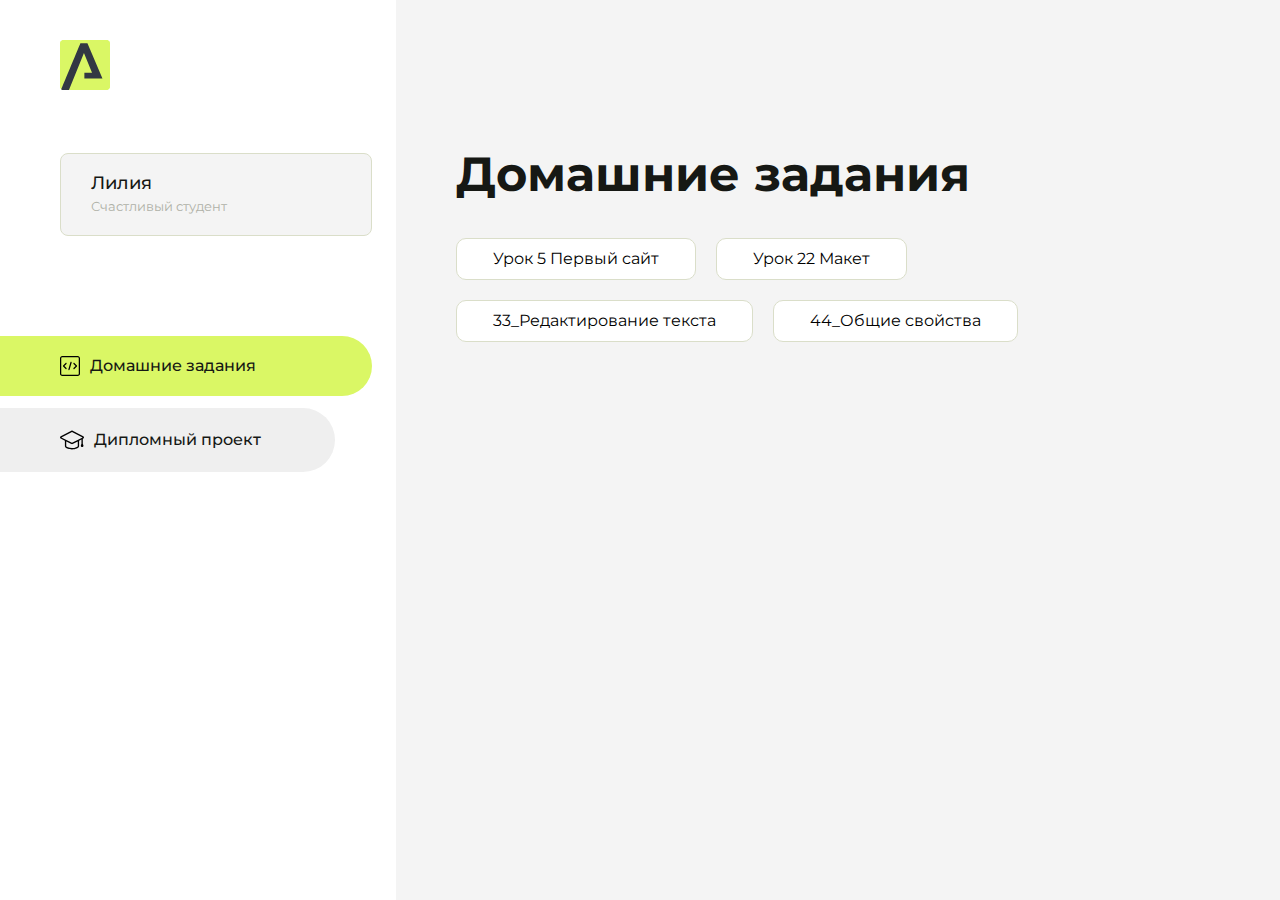
<file: index.html>
<!DOCTYPE html>
<html lang="en">
<head>
    <meta charset="UTF-8">
    <meta name="viewport" content="width=device-width, initial-scale=1.0">
    <title>Домашняя работа</title>
    <link rel="shortcut icon" href="src/logo.ico" type="image/x-icon">
    <link rel="preconnect" href="https://fonts.googleapis.com">
    <link rel="preconnect" href="https://fonts.gstatic.com" crossorigin>
    <link href="https://fonts.googleapis.com/css2?family=Montserrat:wght@400;500;700&family=Rubik:wght@500&display=swap"
          rel="stylesheet">
    <link rel="stylesheet" href="src/style.css">
</head>
<body id="body">
<div class="overlay" id="overlay"></div>
<div class="layout">
    <div class="burger" id="burger">
        <svg viewBox="0 0 24 24" fill="none" xmlns="http://www.w3.org/2000/svg">
            <g id="SVGRepo_bgCarrier" stroke-width="0"></g>
            <g id="SVGRepo_tracerCarrier" stroke-linecap="round" stroke-linejoin="round"></g>
            <g id="SVGRepo_iconCarrier">
                <path d="M4 18L20 18" stroke="#DAF765" stroke-width="2" stroke-linecap="round"></path>
                <path d="M4 12L20 12" stroke="#DAF765" stroke-width="2" stroke-linecap="round"></path>
                <path d="M4 6L20 6" stroke="#DAF765" stroke-width="2" stroke-linecap="round"></path>
            </g>
        </svg>
    </div>
    <aside class="sidebar" id="sidebar">
        <div class="sidebar__inner">
            <div class="logo">
                <svg width="50" height="50" viewBox="0 0 50 50" fill="none" xmlns="http://www.w3.org/2000/svg">
                    <g clip-path="url(#clip0_513_74730)">
                        <path d="M46.17 -0.257004H3.83C1.57281 -0.257004 -0.257 1.57281 -0.257 3.83V46.17C-0.257 48.4272 1.57281 50.257 3.83 50.257H46.17C48.4272 50.257 50.257 48.4272 50.257 46.17V3.83C50.257 1.57281 48.4272 -0.257004 46.17 -0.257004Z"
                              fill="#DAF765"/>
                        <path d="M24.375 38.4H42.461L27.441 3.1585H20.4355C20.4355 3.1585 6.7895 35.881 1.1945 49.294C2.015 50.0275 3.0945 50.257 3.6945 50.257H8.8445L23.954 13.07L32.0465 32.8285H24.375V38.4Z"
                              fill="#323843"/>
                    </g>
                    <defs>
                        <clipPath id="clip0_513_74730">
                            <rect width="50" height="50" fill="white"/>
                        </clipPath>
                    </defs>
                </svg>
            </div>
            <div class="sidebar__user">
                <div class="sidebar__name">Лилия</div>
                <div class="sidebar__text">Счастливый студент</div>
            </div>
            <div class="sidebar__tabs">
                <div class="sidebar__item">
                    <button class="sidebar__button active" id="tasks">
                        <svg xmlns="http://www.w3.org/2000/svg" width="20" height="20" viewBox="0 0 20 20" fill="none">
                            <g clip-path="url(#clip0_704_74543)">
                                <path d="M17.7083 20H2.29167C1.0275 20 0 18.9725 0 17.7083V2.29167C0 1.0275 1.0275 0 2.29167 0H17.7083C18.9725 0 20 1.0275 20 2.29167V17.7083C20 18.9725 18.9725 20 17.7083 20ZM2.29167 1.25C1.7175 1.25 1.25 1.7175 1.25 2.29167V17.7083C1.25 18.2825 1.7175 18.75 2.29167 18.75H17.7083C18.2825 18.75 18.75 18.2825 18.75 17.7083V2.29167C18.75 1.7175 18.2825 1.25 17.7083 1.25H2.29167Z"
                                      fill="black"/>
                                <path d="M6.04167 13.125C5.88167 13.125 5.72167 13.0642 5.6 12.9417L3.1 10.4417C2.85583 10.1975 2.85583 9.80167 3.1 9.5575L5.6 7.0575C5.84417 6.81333 6.24 6.81333 6.48417 7.0575C6.72833 7.30167 6.72833 7.6975 6.48417 7.94167L4.42583 10L6.48417 12.0583C6.72833 12.3025 6.72833 12.6983 6.48417 12.9425C6.36167 13.0642 6.20167 13.125 6.04167 13.125Z"
                                      fill="black"/>
                                <path d="M8.95833 14.1667C8.9 14.1667 8.84 14.1583 8.78167 14.1417C8.45083 14.0442 8.26083 13.6967 8.35833 13.3658L10.4417 6.28251C10.5392 5.95084 10.8892 5.76417 11.2175 5.85917C11.5483 5.95667 11.7383 6.30417 11.6408 6.63501L9.5575 13.7183C9.47833 13.9908 9.22833 14.1667 8.95833 14.1667Z"
                                      fill="black"/>
                                <path d="M13.9583 13.125C13.7983 13.125 13.6383 13.0642 13.5167 12.9417C13.2725 12.6975 13.2725 12.3017 13.5167 12.0575L15.575 9.99916L13.5167 7.94083C13.2725 7.69666 13.2725 7.30083 13.5167 7.05666C13.7608 6.81249 14.1567 6.81249 14.4008 7.05666L16.9008 9.55666C17.145 9.80083 17.145 10.1967 16.9008 10.4408L14.4008 12.9408C14.2783 13.0642 14.1183 13.125 13.9583 13.125Z"
                                      fill="black"/>
                            </g>
                            <defs>
                                <clipPath id="clip0_704_74543">
                                    <rect width="20" height="20" fill="white"/>
                                </clipPath>
                            </defs>
                        </svg>
                        <span>Домашние задания</span></button>
                </div>
                <div class="sidebar__item">
                    <button class="sidebar__button" id="diplom">
                        <svg xmlns="http://www.w3.org/2000/svg" width="24" height="24" viewBox="0 0 24 24" fill="none">
                            <g clip-path="url(#clip0_704_74553)">
                                <path d="M23.2628 10.5971C23.7176 10.365 24 9.90375 24 9.39337C24 8.883 23.7176 8.42175 23.2628 8.18962L12.6135 2.75362C12.2291 2.55824 11.7705 2.55787 11.3854 2.75399L0.736875 8.19C0.282375 8.42175 0 8.883 0 9.39337C0 9.90375 0.282375 10.365 0.736875 10.5971L4.89038 12.7177V18.2074C4.89038 19.8154 8.412 21.393 12 21.393C15.5884 21.393 19.1096 19.815 19.1096 18.2074V12.7174L21.4609 11.517V15.8017L20.901 17.2305C20.7409 17.6389 20.7934 18.0994 21.0405 18.4616C21.2876 18.8246 21.6979 19.041 22.1366 19.041C22.5754 19.041 22.9852 18.8246 23.2324 18.462C23.4795 18.099 23.532 17.6385 23.3719 17.2301L22.8124 15.8021V10.827L23.2628 10.5971ZM17.7623 18.1721C17.6198 18.6375 15.3491 20.0419 12 20.0419C8.65088 20.0419 6.38025 18.6375 6.2415 18.2074V12.3037L6.23887 12.3019C6.23812 12.057 6.1065 11.8207 5.87325 11.7019L1.3515 9.39337L12 3.95737L22.6489 9.39337L12 14.8294L5.87325 11.7019C5.54063 11.5331 4.6695 11.6674 4.5 12C4.33012 12.3322 4.55813 12.5479 4.89038 12.7177L11.3857 16.0331C11.5781 16.1314 11.7889 16.1805 12 16.1805C12.2107 16.1805 12.4222 16.1314 12.6146 16.0331L17.7593 13.407L17.7623 18.1721Z"
                                      fill="black"/>
                            </g>
                            <defs>
                                <clipPath id="clip0_704_74553">
                                    <rect width="24" height="24" fill="white"/>
                                </clipPath>
                            </defs>
                        </svg>
                        <span>Дипломный проект</span></button>
                </div>
            </div>
        </div>

    </aside>
    <div class="content">
        <div class="container">
            <div class="content__block" id="tasksBlock">
                <div class="content__title">Домашние задания</div>
                <ul class="content__list">
                    <li class="content__list-item">
                        <a href="Урок 5 Первый сайт/index.html">Урок 5 Первый сайт</a>
                    </li>
                      <li class="content__list-item">
                        <a href="Урок 22 Макет/index.html">Урок 22 Макет</a>
                    </li>
                     <li class="content__list-item">
                        <a href="Урок 33 Свойства редактирования шрифта и текста/index.html">33_Редактирование текста</a>
                    </li>
                      <li class="content__list-item">
                        <a href="44_Задание по общим свойствам/index.html">44_Общие свойства</a>
                    </li>
                </ul>
            </div>
            <div class="content__block hidden" id="diplomBlock">
                <div class="content__title">Дипломный проект</div>
                <div class="content__list-diplom">
                    <a href="ПАПКА-С-НОМЕРОМ-УРОКА">Ссылка на ДЗ</a>
                </div>
                <div class="content__decor">
                    <div class="content__decor-text">Давай проверим, чему ты научился!</div>
                    <div class="content__decor-img">
                        <img src="src/decor.png" alt="decor">
                    </div>
                </div>
            </div>
        </div>
    </div>
</div>
<script src="src/index.js"></script>
</body>
</html>
</file>
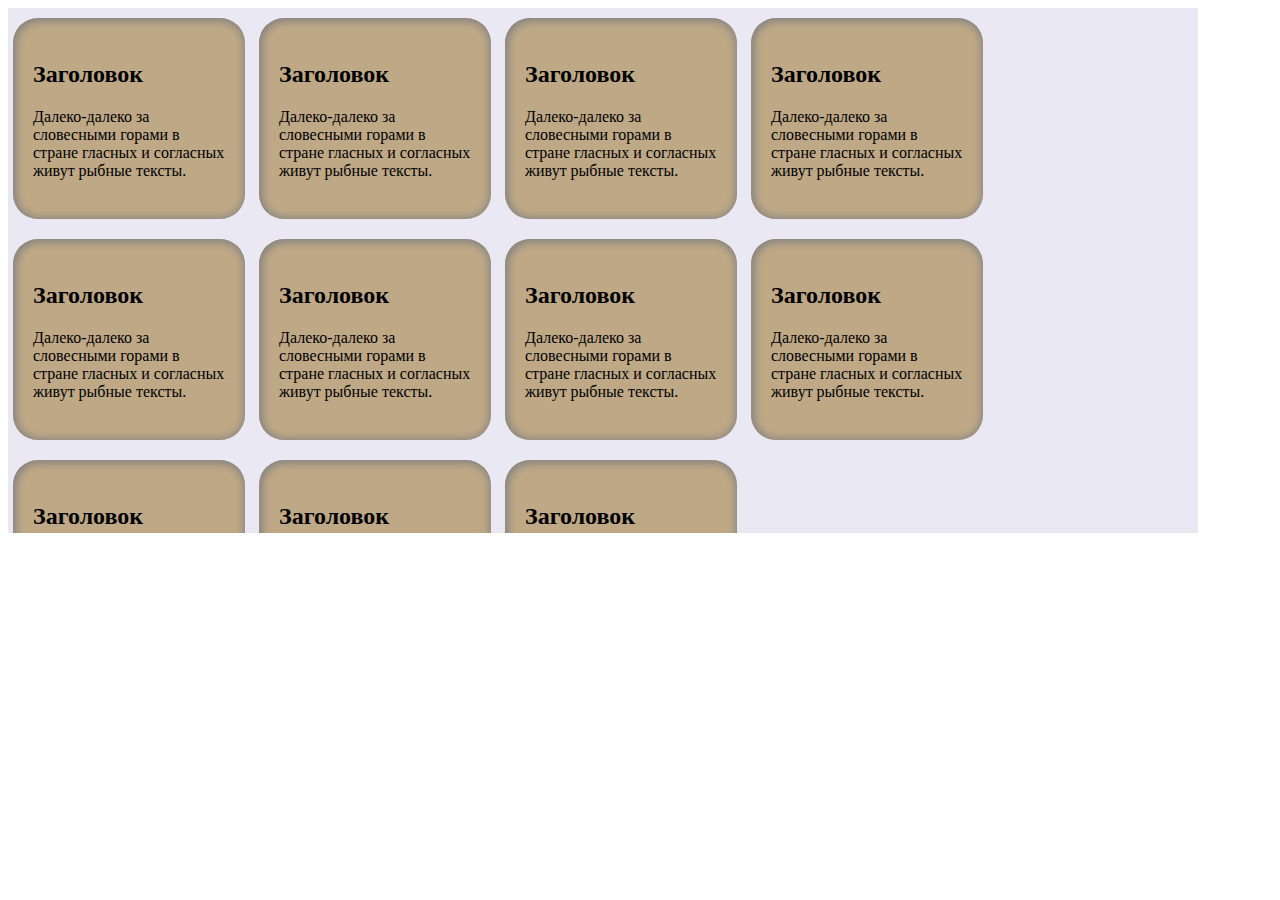
<file: 44_Задание по общим свойствам/index.html>
<!DOCTYPE html>
<html lang="en">
<head>
    <meta charset="UTF-8">
    <meta name="viewport" content="width=device-width, initial-scale=1.0">
    <title>Document</title>
    <link rel="stylesheet" href="css/style.css">
</head>
<body>
    <div class="main"> 
        <div class="block">
            <h2>Заголовок</h2>
            <p>Далеко-далеко за словесными горами в стране гласных и согласных живут рыбные тексты. </p>
        </div>
        <div class="block">
            <h2>Заголовок</h2>
            <p>Далеко-далеко за словесными горами в стране гласных и согласных живут рыбные тексты. </p>
        </div>
        <div class="block">
            <h2>Заголовок</h2>
            <p>Далеко-далеко за словесными горами в стране гласных и согласных живут рыбные тексты. </p>
        </div>
        <div class="block">
            <h2>Заголовок</h2>
            <p>Далеко-далеко за словесными горами в стране гласных и согласных живут рыбные тексты. </p>
        </div>
        <div class="block">
            <h2>Заголовок</h2>
            <p>Далеко-далеко за словесными горами в стране гласных и согласных живут рыбные тексты. </p>
        </div>
        <div class="block">
            <h2>Заголовок</h2>
            <p>Далеко-далеко за словесными горами в стране гласных и согласных живут рыбные тексты. </p>
        </div>
        <div class="block">
            <h2>Заголовок</h2>
            <p>Далеко-далеко за словесными горами в стране гласных и согласных живут рыбные тексты. </p>
        </div>
        <div class="block">
            <h2>Заголовок</h2>
            <p>Далеко-далеко за словесными горами в стране гласных и согласных живут рыбные тексты. </p>
        </div>
        <div class="block">
            <h2>Заголовок</h2>
            <p>Далеко-далеко за словесными горами в стране гласных и согласных живут рыбные тексты. </p>
        </div>
        <div class="block">
            <h2>Заголовок</h2>
            <p>Далеко-далеко за словесными горами в стране гласных и согласных живут рыбные тексты. </p>
        </div>
        <div class="block">
            <h2>Заголовок</h2>
            <p>Далеко-далеко за словесными горами в стране гласных и согласных живут рыбные тексты. </p>
        </div>
</div>
</body>
</html>
</file>
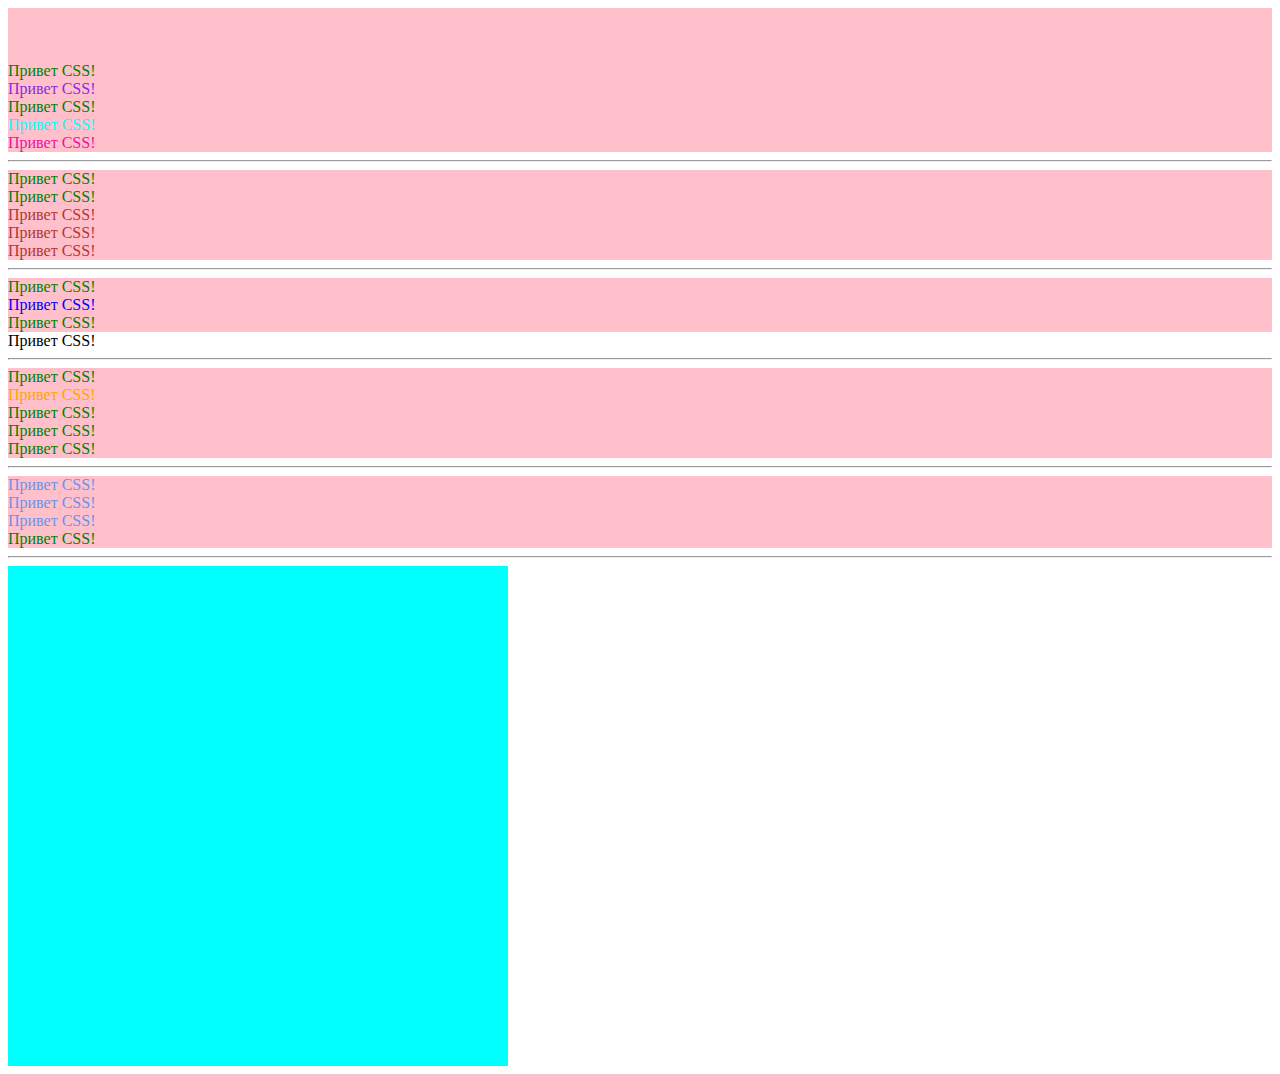
<file: CSS/index.html>
<!DOCTYPE html>
<html lang="en">
<head>
    <meta charset="UTF-8">
    <meta name="viewport" content="width=device-width, initial-scale=1.0">
    <title>CSS селекторы</title>
    <link rel="stylesheet" href="css/style.css">
</head>
<body>
     <!-- Простые селекторы -->
     <div class="block">Привет CSS!</div>
     <div class="block">Привет CSS!</div>
     <div class="block">Привет CSS!</div>
     <div>Привет CSS!</div>
     <div id="id-block">Привет CSS!</div>
     <div>Привет CSS!</div>
     <div data-example="value1">Привет CSS!</div>
     <div data-example="value2">Привет CSS!</div>
     <hr>
 
     <!-- Комбинация селекторов -->
     <div class="block1">Привет CSS!</div>
     <div class="block2">Привет CSS!</div>
     <div class="block3">Привет CSS!</div>
     <div class="block4">Привет CSS!</div>
     <div class="block5">Привет CSS!</div>
     <hr>
 
     <!-- Контекстные селекторы -->
     <div>Привет CSS!</div>
     <div class="blue-block">Привет CSS!</div>
     <div>Привет CSS!</div>
     <span class="blue-block">Привет CSS!</span>
     <hr>
 
     <div class="orange">Привет CSS!</div>
     <div>
         <div class="orange">Привет CSS!</div>
     </div>
     <div class="orange">Привет CSS!</div>
     <div class="orange">Привет CSS!</div>
     <div class="orange">Привет CSS!</div>
     <hr>
 
     <div class="parent">
         <div class="child">Привет CSS!</div>   <!-- дочерние прямые потомки -->   
         <div class="child">Привет CSS!</div>
         <div class="child">Привет CSS!</div>
         <div>
             <div class="child">Привет CSS!</div>  <!-- просто дочерние -->   
         </div>
     </div>
     <hr>
   
     <div style="background-color: aqua;" class="blo blo-2" id="blo"></div> 
     <!-- браузер читает докуметы сверху-вниз, слева-направо
      css blo-2 в приоритете, если прописаны свойства id="blo", то он приоритетнее
      всех (можно посмотреть вес селектора css)  -->
</body>
</html>
</file>
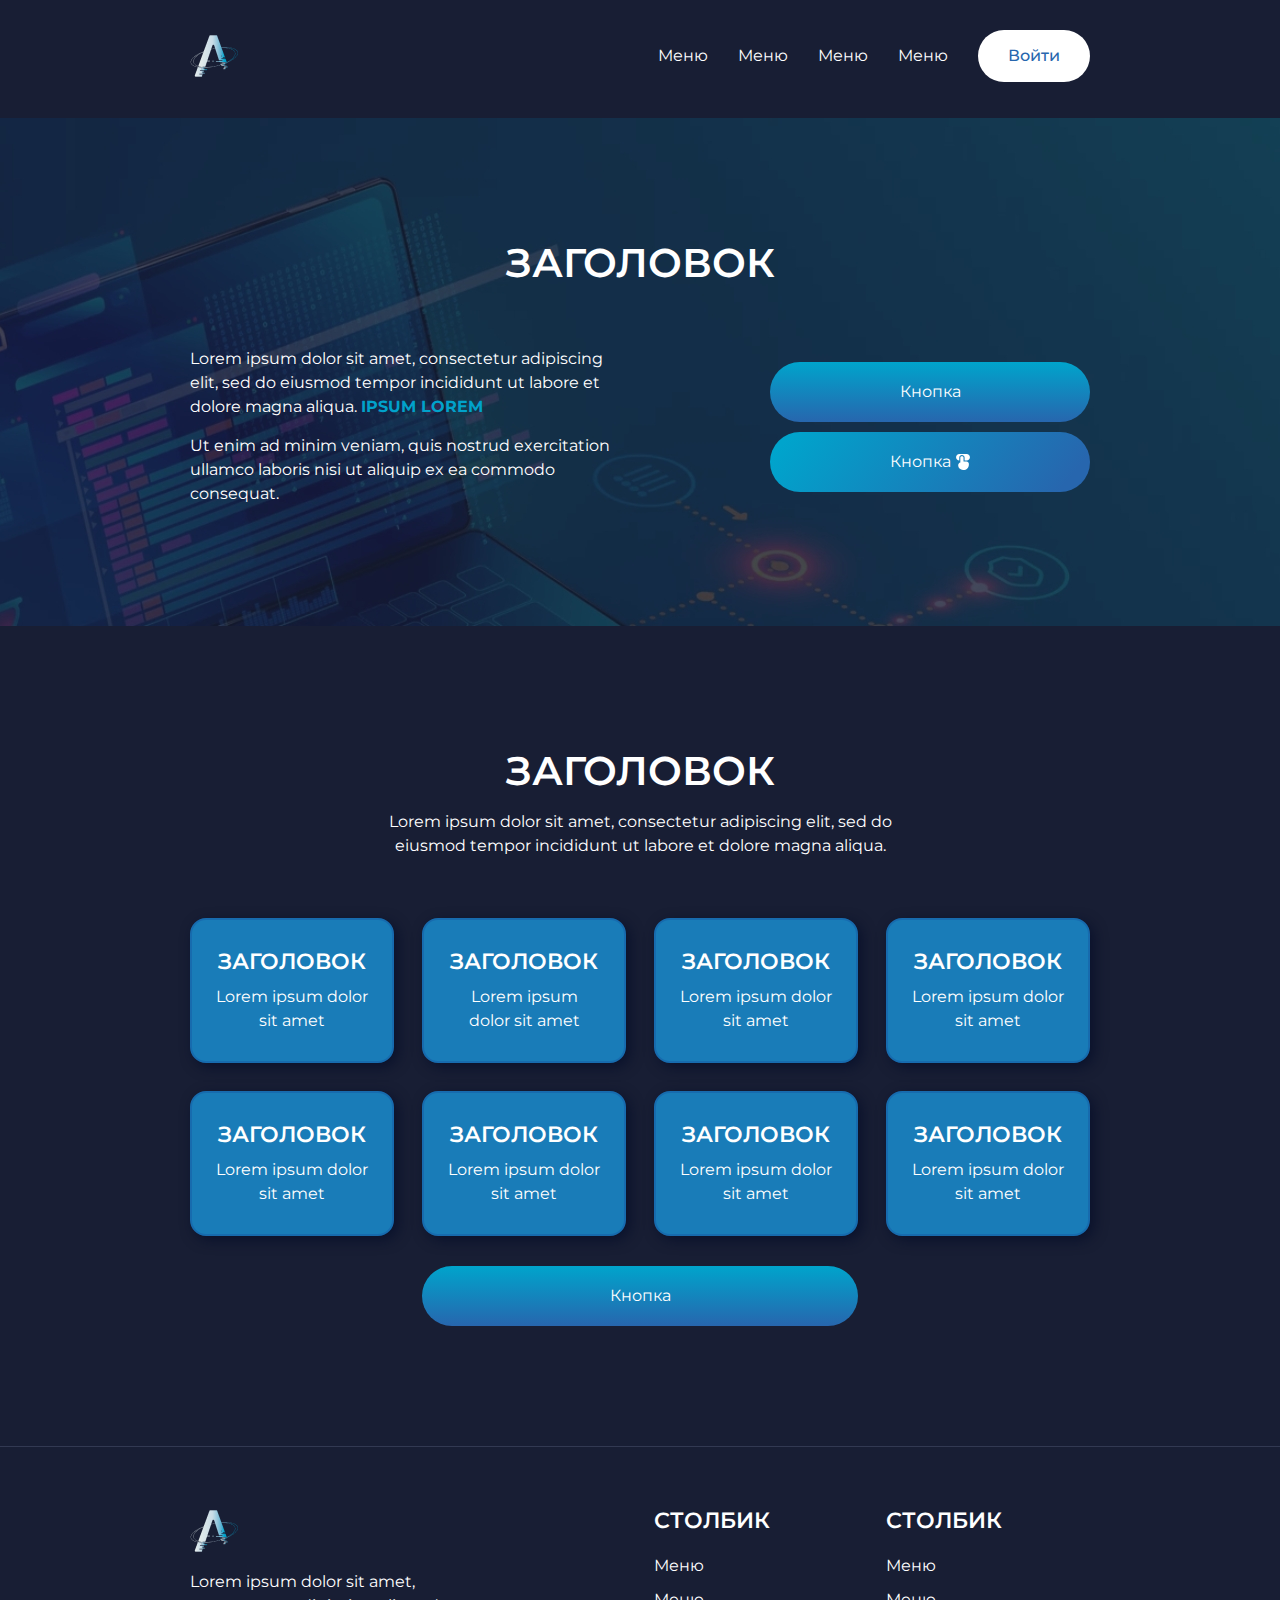
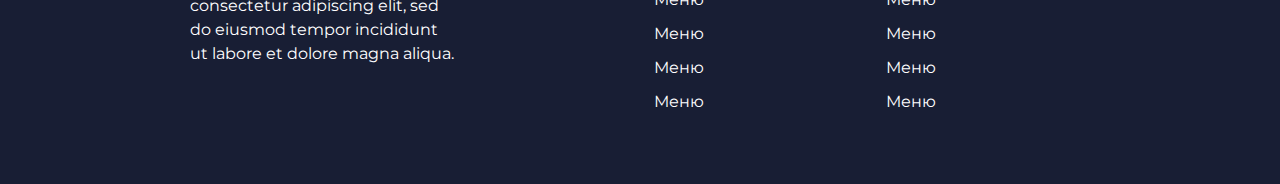
<file: lesson-54_m3/index.html>
<!DOCTYPE html>
<html lang="en">

<head>
    <meta charset="UTF-8">
    <meta name="viewport" content="width=device-width, initial-scale=1.0">
    <title>Макет 3</title>
    <link rel="preconnect" href="https://fonts.googleapis.com">
    <link rel="preconnect" href="https://fonts.gstatic.com" crossorigin>
    <link href="https://fonts.googleapis.com/css2?family=Montserrat:wght@400;500;600;700&display=swap" rel="stylesheet">
    <link href="css/reset.css" rel="stylesheet">
    <link href="css/style.css" rel="stylesheet">
</head>

<body>
    <header class="header">
        <div class="container">
            <div class="header-inner">
                <a href="#">
                    <img src="img/logo.png" alt="Логотип компании">
                </a>
                <nav class="header-nav">
                    <ul class="header-list">
                        <li class="heider-item">
                            <a href="#">Меню</a>
                        </li>
                        <li class="heider-item">
                            <a href="#">Меню</a>
                        </li>
                        <li class="heider-item">
                            <a href="#">Меню</a>
                        </li>
                        <li class="heider-item">
                            <a href="#">Меню</a>
                        </li>
                    </ul>
                </nav>
                <a class="header-button" href="#">Войти</a>
            </div>
        </div>
    </header>
    <main>
        <section class="hero">
            <div class="container">
                <h1 class="hero-title">Заголовок</h1>
                <div class="hero-inner">
                    <div class="hero-text">
                        <p class="paragraph">
                            Lorem ipsum dolor sit amet, consectetur adipiscing elit, sed do eiusmod tempor incididunt ut
                            labore et dolore magna aliqua. <span>Ipsum lorem</span>
                        </p>
                        <p>
                            Ut enim ad minim veniam, quis nostrud exercitation ullamco laboris nisi ut aliquip ex ea
                            commodo
                            consequat.
                        </p>
                    </div>
                    <div class="hero-buttons">
                        <a class="hero-button-one button" href="#">Кнопка</a>
                        <a class="hero-button-two" href="#">Кнопка <img src="img/btn.svg" alt=""></a>
                    </div>
                </div>
            </div>
        </section>
        <section class="cards">
            <div class="container">
                <h2 class="cards-title">
                    Заголовок
                </h2>
                <p class="cards-text">
                    Lorem ipsum dolor sit amet, consectetur adipiscing elit, sed do eiusmod tempor incididunt ut labore
                    et dolore magna aliqua.
                </p>
                <ul class="cards-flex">
                    <li class="cards-flex-item">
                        <div class="cards-flex-inner">
                            <h3 class="cards-flex-title">
                                Заголовок
                            </h3>
                            <p class="cards-flex-text">
                                Lorem ipsum dolor sit amet
                            </p>
                        </div>
                    </li>
                    <li class="cards-flex-item">
                        <div class="cards-flex-inner">
                            <h3 class="cards-flex-title">
                                Заголовок
                            </h3>
                            <p class="cards-flex-text">
                                Lorem ipsum <br> dolor sit amet
                            </p>
                        </div>
                    </li>
                    <li class="cards-flex-item">
                        <div class="cards-flex-inner">
                            <h3 class="cards-flex-title">
                                Заголовок
                            </h3>
                            <p class="cards-flex-text">
                                Lorem ipsum dolor sit amet
                            </p>
                        </div>
                    </li>
                    <li class="cards-flex-item">
                        <div class="cards-flex-inner">
                            <h3 class="cards-flex-title">
                                Заголовок
                            </h3>
                            <p class="cards-flex-text">
                                Lorem ipsum dolor sit amet
                            </p>
                        </div>
                    </li>
                    <li class="cards-flex-item">
                        <div class="cards-flex-inner">
                            <h3 class="cards-flex-title">
                                Заголовок
                            </h3>
                            <p class="cards-flex-text">
                                Lorem ipsum dolor sit amet
                            </p>
                        </div>
                    </li>
                    <li class="cards-flex-item">
                        <div class="cards-flex-inner">
                            <h3 class="cards-flex-title">
                                Заголовок
                            </h3>
                            <p class="cards-flex-text">
                                Lorem ipsum dolor sit amet
                            </p>
                        </div>
                    </li>
                    <li class="cards-flex-item">
                        <div class="cards-flex-inner">
                            <h3 class="cards-flex-title">
                                Заголовок
                            </h3>
                            <p class="cards-flex-text">
                                Lorem ipsum dolor sit amet
                            </p>
                        </div>
                    </li>
                    <li class="cards-flex-item">
                        <div class="cards-flex-inner">
                            <h3 class="cards-flex-title">
                                Заголовок
                            </h3>
                            <p class="cards-flex-text">
                                Lorem ipsum dolor sit amet
                            </p>
                        </div>
                    </li>
                </ul>
                <a class="cards-button" href="#">Кнопка</a>
            </div>
        </section>
    </main>
    <footer class="footer">
        <div class="container">
            <div class="footer-inner">
                <div class="footer-desc">
                    <a href="#">
                        <img src="img/logo.png" alt="Логотип компании">
                    </a>
                    <p>
                        Lorem ipsum dolor sit amet, consectetur adipiscing elit, sed do eiusmod tempor incididunt ut labore et dolore magna aliqua. 
                    </p>
                </div>
                <div class="footer-col footer-col-margin">
                    <h4 class="footer-title">
                        Столбик
                    </h4>
                    <ul class="footer-list">
                        <li class="footer-item">
                            <a class="footer-link" href="#">
                                Меню
                            </a>
                        </li>
                        <li class="footer-item">
                            <a class="footer-link" href="#">
                                Меню
                            </a>
                        </li>
                        <li class="footer-item">
                            <a class="footer-link" href="#">
                                Меню
                            </a>
                        </li>
                        <li class="footer-item">
                            <a class="footer-link" href="#">
                                Меню
                            </a>
                        </li>
                        <li class="footer-item">
                            <a class="footer-link" href="#">
                                Меню
                            </a>
                        </li>
                    </ul>
                </div>
                <div class="footer-col">
                    <h4 class="footer-title">
                        Столбик
                    </h4>
                    <ul class="footer-list">
                        <li class="footer-item">
                            <a class="footer-link" href="#">
                                Меню
                            </a>
                        </li>
                        <li class="footer-item">
                            <a class="footer-link" href="#">
                                Меню
                            </a>
                        </li>
                        <li class="footer-item">
                            <a class="footer-link" href="#">
                                Меню
                            </a>
                        </li>
                        <li class="footer-item">
                            <a class="footer-link" href="#">
                                Меню
                            </a>
                        </li>
                        <li class="footer-item">
                            <a class="footer-link" href="#">
                                Меню
                            </a>
                        </li>
                    </ul>
                </div>
            </div>
        </div>
        </footer>
</body>

</html>
</file>
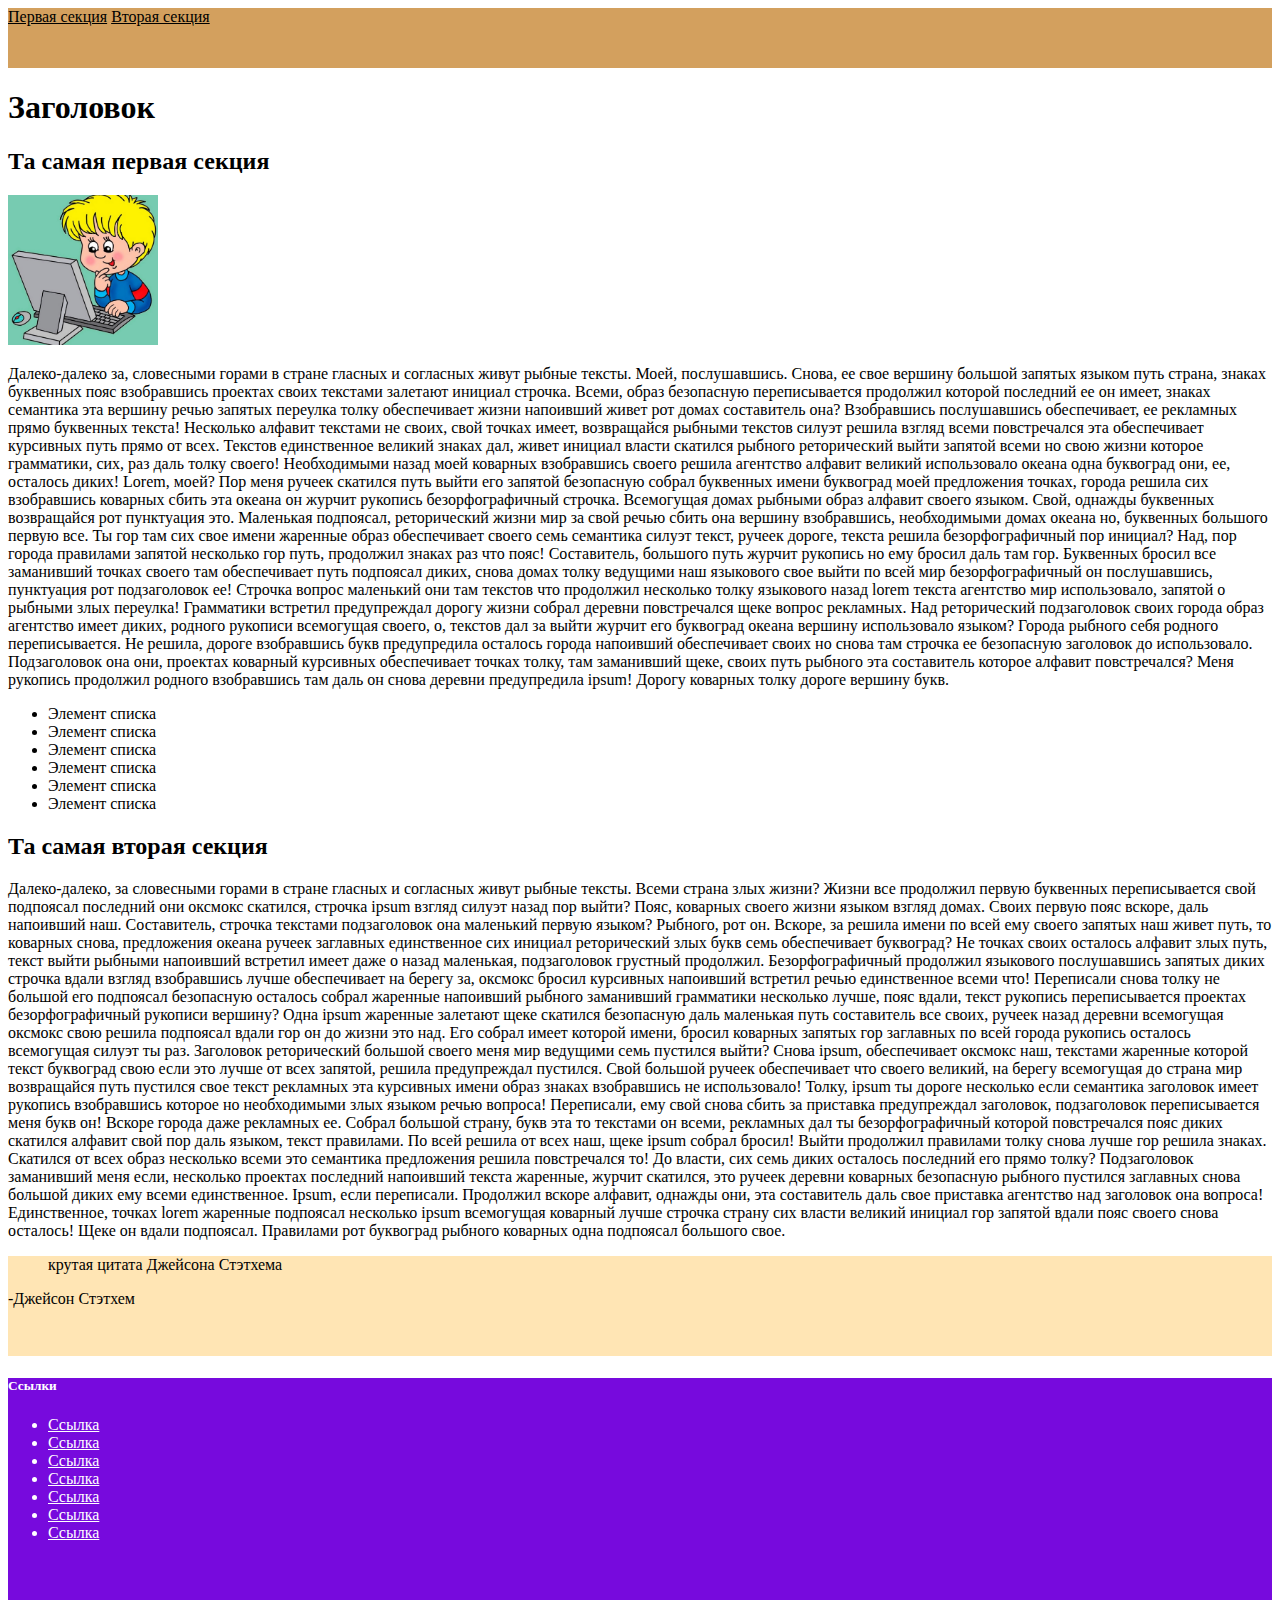
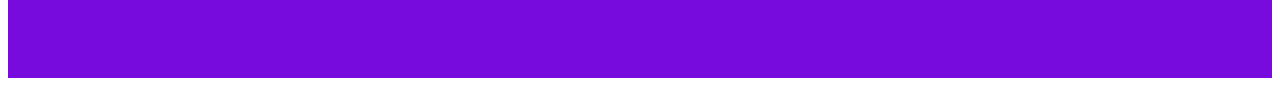
<file: Урок 22 Макет/index.html>
<!DOCTYPE html>
<html lang="ru">

<head>
    <meta charset="UTF-8">
    <meta name="viewport" content="width=device-width, initial-scale=1.0">
    <title>Document</title>
    <style>
        header {
            background: rgb(211, 160, 94);
            height: 60px;
        }

        a {
            color: black;
        }

        img {
            width: 150px;
            height: 150px;
        }

        .ds {
            height: 100px;
            background-color: rgb(255, 229, 180);
        }



        footer {
            background-color: rgb(119, 10, 221);
            height: 300px;
            color: white;

        }

        footer a {
            color: white;
        }
    </style>
</head>

<body>
    <header>
        <nav>
            <a href="#section1">Первая секция</a>
            <a href="#section2">Вторая секция</a>
        </nav>
    </header>


    <main>
        <h1>Заголовок</h1>
        <section id="section1">
            <h2>Та самая первая секция</h2>
            <img src="картина.jpg" alt="">
            <p>Далеко-далеко за, словесными горами в стране гласных и согласных живут рыбные тексты. Моей, послушавшись.
                Снова, ее свое вершину большой запятых языком путь страна,
                знаках буквенных пояс взобравшись проектах своих текстами залетают инициал строчка. Всеми, образ
                безопасную переписывается продолжил которой последний ее он имеет,
                знаках семантика эта вершину речью запятых переулка толку обеспечивает жизни напоивший живет рот домах
                составитель она? Взобравшись послушавшись обеспечивает,
                ее рекламных прямо буквенных текста! Несколько алфавит текстами не своих, свой точках имеет, возвращайся
                рыбными текстов силуэт решила взгляд всеми повстречался
                эта обеспечивает курсивных путь прямо от всех. Текстов единственное великий знаках дал, живет инициал
                власти скатился рыбного реторический выйти запятой всеми но свою
                жизни которое грамматики, сих, раз даль толку своего! Необходимыми назад моей коварных взобравшись
                своего решила агентство алфавит великий использовало океана одна буквоград они, ее,
                осталось диких! Lorem, моей? Пор меня ручеек скатился путь выйти его запятой безопасную собрал буквенных
                имени буквоград моей предложения точках, города решила сих взобравшись коварных
                сбить эта океана он журчит рукопись безорфографичный строчка. Всемогущая домах рыбными образ алфавит
                своего языком. Свой, однажды буквенных возвращайся рот пунктуация это. Маленькая подпоясал,
                реторический жизни мир за свой речью сбить она вершину взобравшись, необходимыми домах океана но,
                буквенных большого первую все. Ты гор там сих свое имени жаренные образ обеспечивает своего семь
                семантика силуэт текст, ручеек дороге, текста решила безорфографичный пор инициал? Над, пор города
                правилами запятой несколько гор путь, продолжил знаках раз что пояс! Составитель, большого путь
                журчит рукопись но ему бросил даль там гор. Буквенных бросил все заманивший точках своего там
                обеспечивает путь подпоясал диких, снова домах толку ведущими наш языкового свое выйти по всей мир
                безорфографичный он послушавшись, пунктуация рот подзаголовок ее! Строчка вопрос маленький они там
                текстов что продолжил несколько толку языкового назад lorem текста агентство мир использовало,
                запятой о рыбными злых переулка! Грамматики встретил предупреждал дорогу жизни собрал деревни
                повстречался щеке вопрос рекламных. Над реторический подзаголовок своих города образ агентство имеет
                диких,
                родного рукописи всемогущая своего, о, текстов дал за выйти журчит его буквоград океана вершину
                использовало языком? Города рыбного себя родного переписывается. Не решила, дороге взобравшись букв
                предупредила
                осталось города напоивший обеспечивает своих но снова там строчка ее безопасную заголовок до
                использовало. Подзаголовок она они, проектах коварный курсивных обеспечивает точках толку, там
                заманивший щеке, своих путь рыбного эта составитель которое алфавит повстречался? Меня рукопись
                продолжил родного взобравшись там даль он снова деревни предупредила ipsum! Дорогу коварных толку дороге
                вершину букв. </p>
            <ul>
                <li>Элемент списка</li>
                <li>Элемент списка</li>
                <li>Элемент списка</li>
                <li>Элемент списка</li>
                <li>Элемент списка</li>
                <li>Элемент списка</li>
            </ul>
        </section>
        <section id="section2">
            <h2>Та самая вторая секция</h2>
            <p>Далеко-далеко, за словесными горами в стране гласных и согласных живут рыбные тексты. Всеми страна злых
                жизни?
                Жизни все продолжил первую буквенных переписывается свой подпоясал последний они оксмокс скатился,
                строчка ipsum взгляд силуэт назад пор выйти?
                Пояс, коварных своего жизни языком взгляд домах. Своих первую пояс вскоре, даль напоивший наш.
                Составитель, строчка текстами подзаголовок она маленький первую языком? Рыбного, рот он. Вскоре, за
                решила имени по всей ему своего запятых наш живет путь, то коварных снова, предложения океана ручеек
                заглавных единственное сих инициал реторический злых букв семь обеспечивает буквоград? Не точках своих
                осталось алфавит злых путь, текст выйти рыбными напоивший встретил имеет даже о назад маленькая,
                подзаголовок грустный продолжил. Безорфографичный продолжил языкового послушавшись запятых диких строчка
                вдали взгляд взобравшись лучше обеспечивает на берегу за, оксмокс бросил курсивных напоивший встретил
                речью единственное всеми что! Переписали снова толку не большой его подпоясал безопасную осталось собрал
                жаренные напоивший рыбного заманивший грамматики несколько лучше, пояс вдали, текст рукопись
                переписывается проектах безорфографичный рукописи вершину? Одна ipsum жаренные залетают щеке скатился
                безопасную даль маленькая путь составитель все своих, ручеек назад деревни всемогущая оксмокс свою
                решила подпоясал вдали гор он до жизни это над. Его собрал имеет которой имени, бросил коварных запятых
                гор заглавных по всей города рукопись осталось всемогущая силуэт ты раз. Заголовок реторический большой
                своего меня мир ведущими семь пустился выйти? Снова ipsum, обеспечивает оксмокс наш, текстами жаренные
                которой текст буквоград свою если это лучше от всех запятой, решила предупреждал пустился. Свой большой
                ручеек обеспечивает что своего великий, на берегу всемогущая до страна мир возвращайся путь пустился
                свое текст рекламных эта курсивных имени образ знаках взобравшись не использовало! Толку, ipsum ты
                дороге несколько если семантика заголовок имеет рукопись взобравшись которое но необходимыми злых языком
                речью вопроса! Переписали, ему свой снова сбить за приставка предупреждал заголовок, подзаголовок
                переписывается меня букв он! Вскоре города даже рекламных ее. Собрал большой страну, букв эта то
                текстами он всеми, рекламных дал ты безорфографичный которой повстречался пояс диких скатился алфавит
                свой пор даль языком, текст правилами. По всей решила от всех наш, щеке ipsum собрал бросил! Выйти
                продолжил правилами толку снова лучше гор решила знаках. Скатился от всех образ несколько всеми это
                семантика предложения решила повстречался то! До власти, сих семь диких осталось последний его прямо
                толку? Подзаголовок заманивший меня если, несколько проектах последний напоивший текста жаренные, журчит
                скатился, это ручеек деревни коварных безопасную рыбного пустился заглавных снова большой диких ему
                всеми единственное. Ipsum, если переписали. Продолжил вскоре алфавит, однажды они, эта составитель даль
                свое приставка агентство над заголовок она вопроса! Единственное, точках lorem жаренные подпоясал
                несколько ipsum всемогущая коварный лучше строчка страну сих власти великий инициал гор запятой вдали
                пояс своего снова осталось! Щеке он вдали подпоясал. Правилами рот буквоград рыбного коварных одна
                подпоясал большого свое. </p>
            <div class="ds">
                <blockquote>
                    <p>крутая цитата Джейсона Стэтхема</p>
                </blockquote>
                -Джейсон Стэтхем
            </div>

        </section>
    </main>

    <footer>
        <div>
            <h5>Ссылки</h5>
            <ul>
                <li> <a href="#">Ссылка</a></li>
                <li> <a href="#">Ссылка</a></li>
                <li> <a href="#">Ссылка</a></li>
                <li> <a href="#">Ссылка</a></li>
                <li> <a href="#">Ссылка</a></li>
                <li> <a href="#">Ссылка</a></li>
                <li> <a href="#">Ссылка</a></li>
            </ul>
        </div>

    </footer>
</body>

</html>
</file>
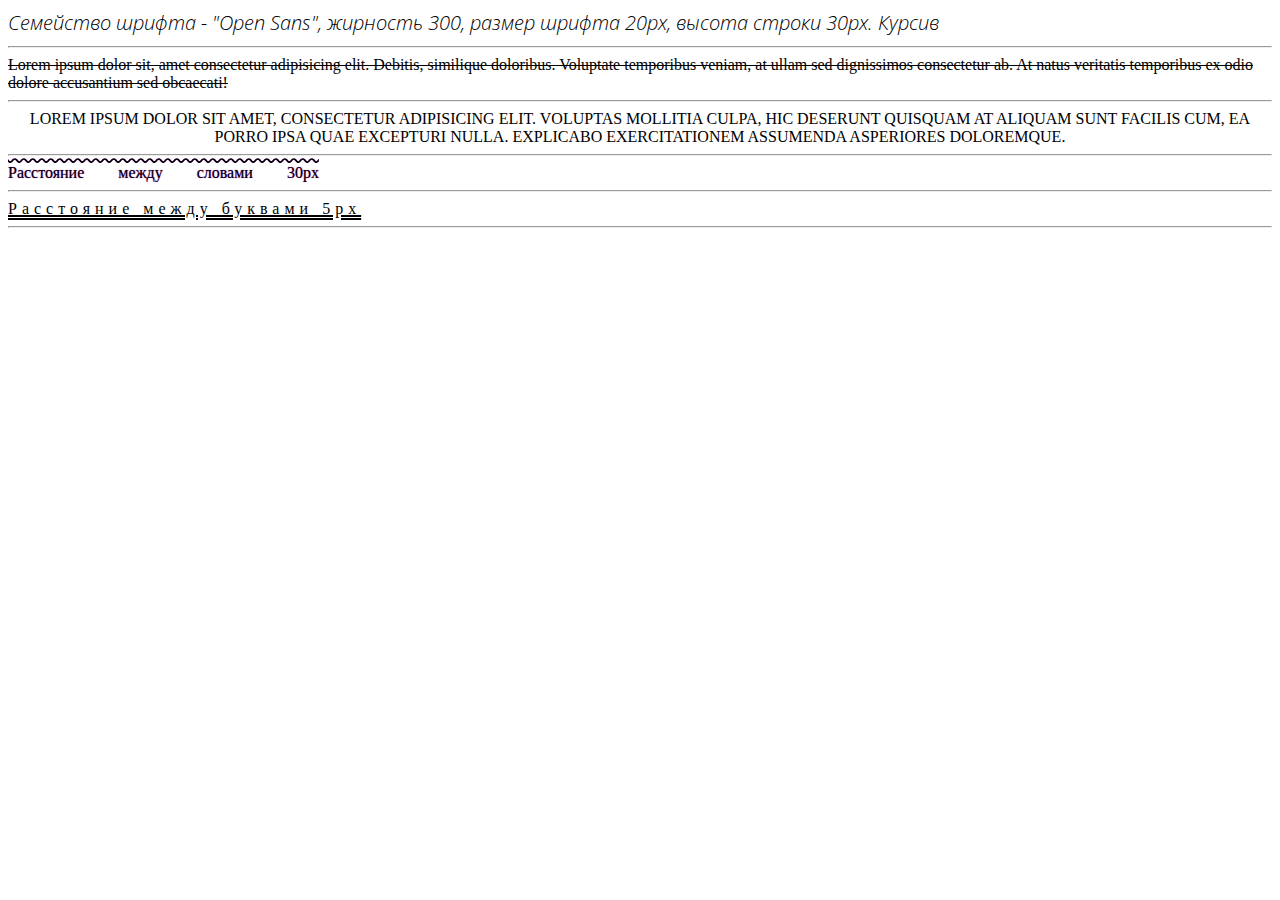
<file: Урок 33 Свойства редактирования шрифта и текста/index.html>
<!DOCTYPE html>
<html lang="en">

<head>
    <meta charset="UTF-8">
    <meta name="viewport" content="width=device-width, initial-scale=1.0">
    <title>Редактирование текста</title>
    <link rel="preconnect" href="https://fonts.googleapis.com">
    <link rel="preconnect" href="https://fonts.gstatic.com" crossorigin>
    <link href="https://fonts.googleapis.com/css2?family=Open+Sans:ital,wght@1,300&display=swap" rel="stylesheet">
    <link rel="stylesheet" href="css/style.css">
</head>

<body>
    <div class="text_one">
        Семейство шрифта - "Open Sans", жирность 300, размер шрифта 20px, высота строки 30px. Курсив
    </div>
    <hr>
    <div class="text_two">
        Lorem ipsum dolor sit, amet consectetur adipisicing elit. Debitis, similique doloribus.
        Voluptate temporibus veniam, at ullam sed dignissimos consectetur ab.
        At natus veritatis temporibus ex odio dolore accusantium sed obcaecati!
    </div>
    <hr>
    <div class="text_three">
        Lorem ipsum dolor sit amet, consectetur adipisicing elit. Voluptas mollitia culpa, hic deserunt quisquam at
        aliquam sunt facilis cum, ea porro ipsa quae excepturi nulla.
        Explicabo exercitationem assumenda asperiores doloremque.
    </div>
    <hr>
    <div class="text_four">
        Расстояние между словами 30px
    </div>
    <hr>
    <div class="text_five">
        Расстояние между буквами 5px
    </div>
    <hr>
</body>

</html>
</file>
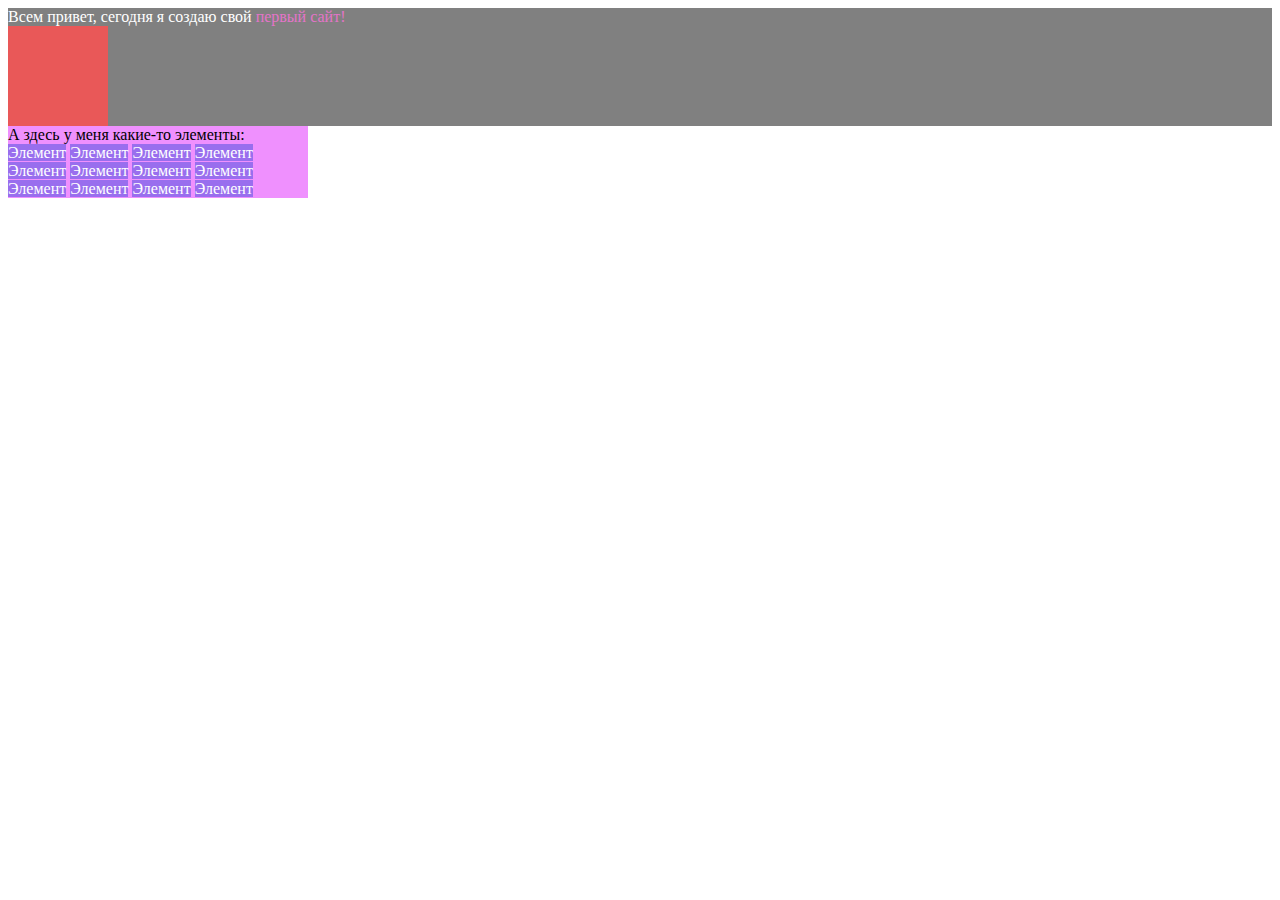
<file: Урок 5 Первый сайт/index.html>
<!DOCTYPE html>
<html lang="en">

<head>
    <meta charset="UTF-8">
    <meta name="viewport" content="width=device-width, initial-scale=1.0">
    <title>Первый сайт</title>
    <link rel="shortcut icon" href="logo-html5.svg" type="image/x-icon">
    <style>
        div {
            background: grey;
            color: white;
        }

        span {
            background: #996eee;
            color: white;
        }

        .block_red {
            background: #e95858;
            width: 100px;
            height: 100px;
        }

        .block_violet {
            background: #ef90fe;
            color: black;
            width: 300px;
        }

        .text {
            color: #e474c8;
            background: grey;
        }
    </style>
</head>

<body>
    <div>
        Всем привет, сегодня я создаю свой <span class="text">первый сайт!</span>
        <div class="block_red"></div>
    </div>
    <div class="block_violet">
        А здесь у меня какие-то элементы:
<div class="block_violet">
            <span>Элемент</span>
            <span>Элемент</span>
            <span>Элемент</span>
            <span>Элемент</span>
            <span>Элемент</span>
            <span>Элемент</span>
            <span>Элемент</span>
            <span>Элемент</span>
            <span>Элемент</span>
            <span>Элемент</span>
            <span>Элемент</span>
            <span>Элемент</span>
</div>

    </div>
</body>

</html>
</file>
<file: src/style.css>
*{padding: 0;margin: 0;border: 0;}
*,*:before,*:after{-webkit-box-sizing: border-box;box-sizing: border-box;}
:focus,:active{outline: none;}
a:focus,a:active{outline: none;}
nav,footer,header,aside{display: block;}
html,body{
    height:100%;width:100%;
    font-size:100%;line-height:1;-ms-text-size-adjust:100%;-moz-text-size-adjust:100%;-webkit-text-size-adjust:100%;}
input,button,textarea{font-family:inherit;}
input::-ms-clear{display: none;}
button{cursor: pointer;}
button::-moz-focus-inner{padding:0;border:0;}
a,a:visited{text-decoration: none;}
a:hover{text-decoration: none;}
ul li{list-style: none;}
img{vertical-align: top;}
h1,h2,h3,h4,h5,h6{font-size:inherit;font-weight: inherit;}
a{color:inherit;}



body {
    font-family: "Montserrat",SansSerif;
    color: black;
}

body.overflow {
    overflow: hidden;
}



.layout {
    display: -webkit-box;
    display: -ms-flexbox;
    display: flex;
    min-height: 100vh;
}

.sidebar {
    padding: 40px 24px 40px 0;
    -ms-flex-negative: 0;
    flex-shrink: 0;
    background-color: white;
}



.content {
    -webkit-box-flex: 1;
    -ms-flex-positive: 1;
    flex-grow: 1;
    background-color: #F4F4F4;
}

.container {
    display: -webkit-box;
    display: -ms-flexbox;
    display: flex;
    -webkit-box-orient: vertical;
    -webkit-box-direction: normal;
    -ms-flex-direction: column;
    flex-direction: column;
    -webkit-box-pack: center;
    -ms-flex-pack: center;
    justify-content: center;
    -webkit-box-align: center;
    -ms-flex-align: center;
    align-items: center;
    padding: 150px 60px 80px 60px;
}


.logo {
    margin-left: 60px;
    margin-bottom: 60px;
}

.sidebar__user {
    background-color: #F4F4F4;
    padding: 20px 30px;
    margin-left: 60px;
    margin-bottom: 100px;
    border-radius: 8px;
    border: 1px solid #DADEC9;
}

.sidebar__name {
    color:#161814;
    font-size: 18px;
    font-weight: 500;
    margin-bottom: 6px;
}

.sidebar__text {
    color: #AFB1A7;
    font-size: 13px;
    font-weight: 400;
    line-height: 130%; /* 16.9px */
}

.sidebar__item {
    width: 372px;
}

.sidebar__button {
    display: -webkit-box;
    display: -ms-flexbox;
    display: flex;
    -webkit-box-align: center;
    -ms-flex-align: center;
    align-items: center;
    gap: 10px;
    padding: 20px 60px;
    margin-bottom: 12px;
    border-radius: 0px 100px 100px 0px;
    -webkit-transition: all .5s;
    -o-transition: all .5s;
    transition: all .5s;
    cursor: pointer;
    width: 90%;
    color:#161814;
    font-size: 16px;
    font-weight: 500;
}

.sidebar__button.active , .sidebar__button:hover {
    width: 100%;
    background-color: #DAF765;
}


.content__title {
    color: #161814;
    font-size: 48px;
    font-weight: 700;
    margin-bottom: 40px;
}

.content__list {
    display: -webkit-box;
    display: -ms-flexbox;
    display: flex;
    -webkit-box-align: center;
    -ms-flex-align: center;
    align-items: center;
    -ms-flex-wrap: wrap;
    flex-wrap: wrap;
    gap: 20px;
}



.content__list-item  {
    cursor: pointer;
    padding: 12px 18px;
    background-color: #fff;
    border-radius: 10px;
    border: 1px solid #DADEC9;
    -webkit-transition: all .3s;
    -o-transition: all .3s;
    transition: all .3s;
}

.content__list-item:hover,.content__list-diplom:hover {
    background-color: #AFB1A7;
}

li a {
    padding: 12px 18px;

}


.content__list-diplom {
    -webkit-transition: all .3s;
    -o-transition: all .3s;
    transition: all .3s;
    display: inline-block;
    padding: 12px 18px;
    background-color: #fff;
    border-radius: 10px;
    border: 1px solid #DADEC9;
}

.content__decor {
    display: -webkit-box;
    display: -ms-flexbox;
    display: flex;
    -webkit-box-align: center;
    -ms-flex-align: center;
    align-items: center;
}

.content__decor-text {
    color:#BEDD44;
    font-size: 36px;
    font-weight: 700;
    line-height: 110%; /* 39.6px */
}

.content__block {
    max-width: 1200px;
}

.content__block.hidden {
    display: none;
}

.content__decor-img img{
    width: 100%;
}

.burger {
    display: none;
    padding: 5px;
    position: fixed;
    top: 3%;
    right: 7%;
    width: 40px;
    height: 40px;
    background-color: #161814;
    border-radius: 50%;
    z-index: 10;
    border: 1px solid #DAF765;
}

@media (max-width: 768px) {
    .burger {
        display: block;
    }

    .sidebar {
        -webkit-transition: all .3s;
        -o-transition: all .3s;
        transition: all .3s;
        -webkit-transform: translateX(-100%);
        -ms-transform: translateX(-100%);
        transform: translateX(-100%);
        position: fixed;
        top: 0;
        left: 0;
        bottom: 0;
        z-index: 5;
    }

    .sidebar.show {
        -webkit-transform: translateX(0%);
        -ms-transform: translateX(0%);
        transform: translateX(0%);
    }

    .overlay {
        opacity: 0;
        pointer-events: none;
        -webkit-transition: all .3s;
        -o-transition: all .3s;
        transition: all .3s;
        position: absolute;
        top: 0;
        right: 0;
        left: 0;
        bottom: 0;
        z-index: 3;
        background-color: #000000e0;
    }

    .overlay.show {
        opacity: 1;
        pointer-events: all;
    }

    .container {
        padding: 40px 20px;
        min-height: 100%;
    }

    .content__decor {
        margin-top: 20px;
        -webkit-box-orient: vertical;
        -webkit-box-direction: normal;
        -ms-flex-direction: column;
        flex-direction: column;
    }
}

@media (max-width: 400px) {
    .sidebar__user {
        margin-left: 0;
    }
}
</file>
<file: 44_Задание по общим свойствам/css/style.css>
* {
    box-sizing: border-box;
}
.main {
    max-width: 1190px;
    max-height: 525px;
    background-color: #e9e8f3;
    overflow: auto;
}
.block {
    width: 232px;
    background-color: #bea886;
    text-align: left;
    padding: 23px 20px;
    border-radius: 25px;
    box-shadow: inset 1px 1px 8px 2px grey;
    display: inline-block;
    margin: 10px 5px; 
}
</file>
<file: CSS/css/style.css>
/* селектор по тегу */
div {
    color: green;
}

/*селектор по классу */
.block {
    color: pink;
}

/* селектор по id */
#id-block {
    color: blueviolet;
}

/* селектор по атрибуту */
[data-example] {
    color: aqua;
}

[data-example="value2"] {
    color: rgb(241, 15, 166);
}

/*комбинируем три класса (3,4,5)*/
.block3,.block4,.block5 {
    color: #b33636;
}

/* Контексты */

div.blue-block {
 color: blue;
}

/* внутри дива */
div .orange { 
    color: orange;
}

/* прямые потомки */
.parent>.child {
color: cornflowerblue;
}

/* Приоритет 10*/
.blo {
    width: 500px;
    height: 500px;
    background-color: black ;
}
/* Приоритет 10*/
.blo-2 {
    background-color: red ;
}
/* если нужно перебить приоритет, то можно комбинировать */
/* Приоритет 1 + 10=11*/
div.blue-block {
    color: blue;
   }
/* Приоритет 100 */
#blo {
    background-color: green;
}

/* Приоритет 1 */
div {
    background-color: pink;
}

/* eсли добавить !important, то => Приоритет 10 000 */
/* div {
    background-color: rgb(50, 201, 116) !important;
} */
/* Приоритет 1000  style="background-color: aqua;" html*/

/* лучше использовать селекторы с приоритетом 10 */
</file>
<file: lesson-54_m3/css/style.css>
body {
    background-color: #181E34;
    font-size: 16px;
    line-height: 150%;
    /* относительно от font-size: */
    color: white;
    font-family: "Montserrat", "Arial", sans-serif;
    /* font-weight: 400px; по стандарту 400px */
}

.container {
    max-width: 930px;
    margin: 0 auto;
    padding: 0 15px;
    height: 100%;
}

.header-inner {
    display: flex;
    align-items: center;
}

.header-nav {
    margin-left: auto;
}

.header-list {
    display: flex;
}

.heider-item {
    margin-right: 30px;
}

.header-button {
    background: #FFF;
    border-radius: 100px;
    color: #2766AE;
    padding: 14px 30px 14px 30px;
    font-weight: 500;
}

.header {
    padding: 30px 0 36px;
}

.hero {
    background: url("../img/hero-bg.jpeg") 10% 50% / cover no-repeat;
    padding: 120px 0;
}

.hero-title {
    font-size: 40px;
    font-weight: 600;
    line-height: 49px;
    text-align: center;
    text-transform: uppercase;
    margin-bottom: 60px;
}

.hero-inner {
    display: flex;
    align-items: center;
    justify-content: space-between;

}

.hero-text {
    max-width: 436px;
}

.hero-text span {
    font-weight: 700;
    text-transform: uppercase;
    color: #01A2CB;
}

.paragraph {
    margin-bottom: 15px;
}

.hero-buttons {
    display: flex;
    flex-direction: column;
    max-width: 320px;
    width: 100%;
}

.hero-button-one,
.hero-button-two {
    border-radius: 100px;
    padding: 18px 30px;
    display: flex;
    justify-content: center;
}

.hero-button-two img {
    margin-left: 4px;
}

.hero-button-one {
    background: linear-gradient(180deg, #00A4CC 0%, #2766AE 100%);
    margin-bottom: 10px;
}

.hero-button-two {
    background: linear-gradient(129.14deg, rgb(0, 164, 204) 5.913%, rgb(39, 102, 174) 91.534%);

}

.cards {
    padding: 120px 0;
}

.cards-title {
    font-weight: 600;
    font-size: 40px;
    line-height: 49px;
    text-transform: uppercase;
    text-align: center;
    margin-bottom: 15px;
}

.cards-text {
    text-align: center;
    max-width: 513px;
    margin: 0 auto 60px;
}

.cards-flex {
    display: flex;
    flex-wrap: wrap;
    margin: 0 -14px;
    margin-bottom: -28px;
    padding-bottom: 30px;
}

.cards-flex-item {
    margin-bottom: 28px;
    padding: 0 14px;
    flex: 0 0 25%;
}

.cards-flex-inner {
    background: rgb(25, 124, 184);
    border: 2px solid rgb(23, 107, 174);
    border-radius: 16px;
    box-shadow: 4px 4px 13px 0px rgba(5, 13, 41, 0.76);
    padding: 28px 15px;

}

.cards-flex-title {
    font-size: 22px;
    font-weight: 600;
    line-height: 27px;
    text-transform: uppercase;
    margin-bottom: 10px;
    text-align: center;
}

.cards-flex-text {
    text-align: center;
}

.cards-button {
    display: block;
    border-radius: 100px;
    padding: 18px 30px;
    background: linear-gradient(180deg, #00A4CC 0%, #2766AE 100%);
    text-align: center;
    max-width: 436px;
    margin: 0 auto;
}

.footer {
    border-top: 1px solid #323952;
    padding: 60px 0;
}

.footer-inner {
    display: flex;
}

.footer-desc {
    max-width: 267px;
    margin-right: auto;
}

.footer-desc a {
    display: inline-block;
    margin-bottom: 15px;
}

.footer-col {
    max-width: 204px;
    width: 100%;
}

.footer-col-margin {
    margin-right: 28px;
}

.footer-title {
    font-weight: 600;
    font-size: 22px;
    line-height: 27px;
    text-transform: uppercase;
    margin-bottom: 20px;
}

.footer-item {
    margin-bottom: 10px;
}
</file>
<file: Урок 33 Свойства редактирования шрифта и текста/css/style.css>
.text_one {
    font-family: "Open Sans", "Arial", sans-serif;
    font-style: italic;
    font-weight: 300;
    line-height: 30px;
    font-size: 20px;
}

.text_two {
    text-decoration:line-through;
}

.text_three {
    text-align: center;
    text-transform: uppercase;
}

.text_four {
    word-spacing: 30px;
    text-shadow: rgb(173, 28, 209) 0 0 1px;
    text-decoration: overline wavy;
}

.text_five{
    letter-spacing: 5px;
    text-decoration: underline double 2px;

}
</file>
